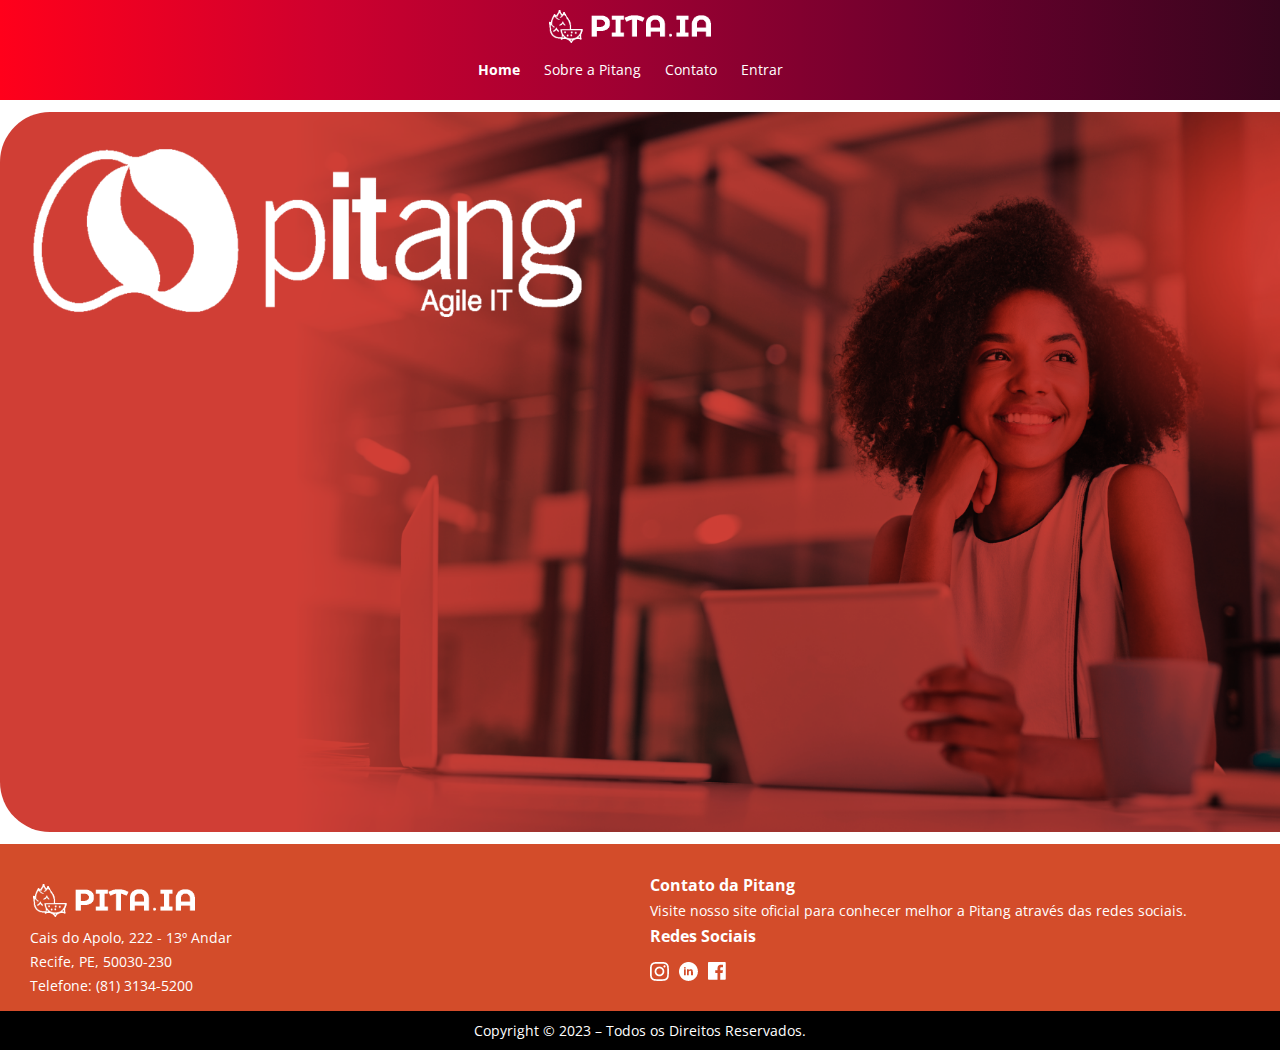
<file: index.html>
<!DOCTYPE html>
<html lang="pt-br">
<head>
    <meta charset="UTF-8">
    <meta name="viewport" content="width=device-width, initial-scale=1.0">
    <title>Home - Pitang</title>
    <link rel="stylesheet" href="styles/style.css">
    <link rel="shortcut icon" href="images/pitang-favicon.png" type="image/x-icon">
    <link href="https://fonts.googleapis.com/css?family=Palanquin+Dark" rel="stylesheet">
    <link href="https://fonts.googleapis.com/css?family=Open+Sans" rel="stylesheet">
</head>
<body>
    <header>
        <nav>
            <a class="link_da_pitang" href="https://www.pitang.com/">
                <img class="logo" src="images/pitang-logo2.png" alt="logo da pitang">
            </a>
        </nav>
        <nav class="navbar">
            <a href="index.html" rel="next" target="_self"><strong>Home</strong></a>
            <a href="sobre-a-pitang.html" rel="next" target="_self">Sobre a Pitang</a>
            <a href="contato.html" rel="next" target="_self">Contato</a>
            <a href="entrar.html" rel="next" target="_self">Entrar</a>
        </nav>
    </header>

    <div>
        <img class="pitang" src="images/Grupo 22078.png" alt="Imagem da Pitang" height="720" width="1370">
    </div>
    
    <footer class="rodape">
        <div class="rodape-div-1">
            <div class="rodape-div-1-coluna">
                <img src="images/pitang-logo2.png" alt="logo pitang" title="Pitang" class="logo1">
                <p>Cais do Apolo, 222 - 13º Andar</p>
                <p>Recife, PE, 50030-230</p>
                <p>Telefone: (81) 3134-5200</p>
            </div>
        </div>
        <div class="rodape-div-2">
            <div class="rodape-div-2-coluna">
                <h3>Contato da Pitang</h3>
                <p>Visite nosso site oficial para conhecer melhor a Pitang através das redes sociais.</p>
                <div class="redes_sociais_brancas informacoes_de_contato">
                    <h3 class="redes_titulo">Redes Sociais</h3>
                    <p class="links">
                        <a href="https://www.instagram.com/pitang_agileit/" target="_blank">
                            <img src="images/instagram.png" alt="Instagram">
                        </a>
                        <a href="https://br.linkedin.com/company/pitang" target="_blank">
                            <img src="images/-linkedin.png" alt="LinkedIn">
                        </a>
                        <a href="https://www.facebook.com/pitangagileit/?locale=pt_BR" target="_blank">
                            <img src="images/-facebook.png" alt="Facebook">
                        </a>
                    </p>
                </div>
            </div>
        </div>
        <p class="rodape-direitos">Copyright © 2023 – Todos os Direitos Reservados.</p>
    </footer>
</body>
</html>
</file>
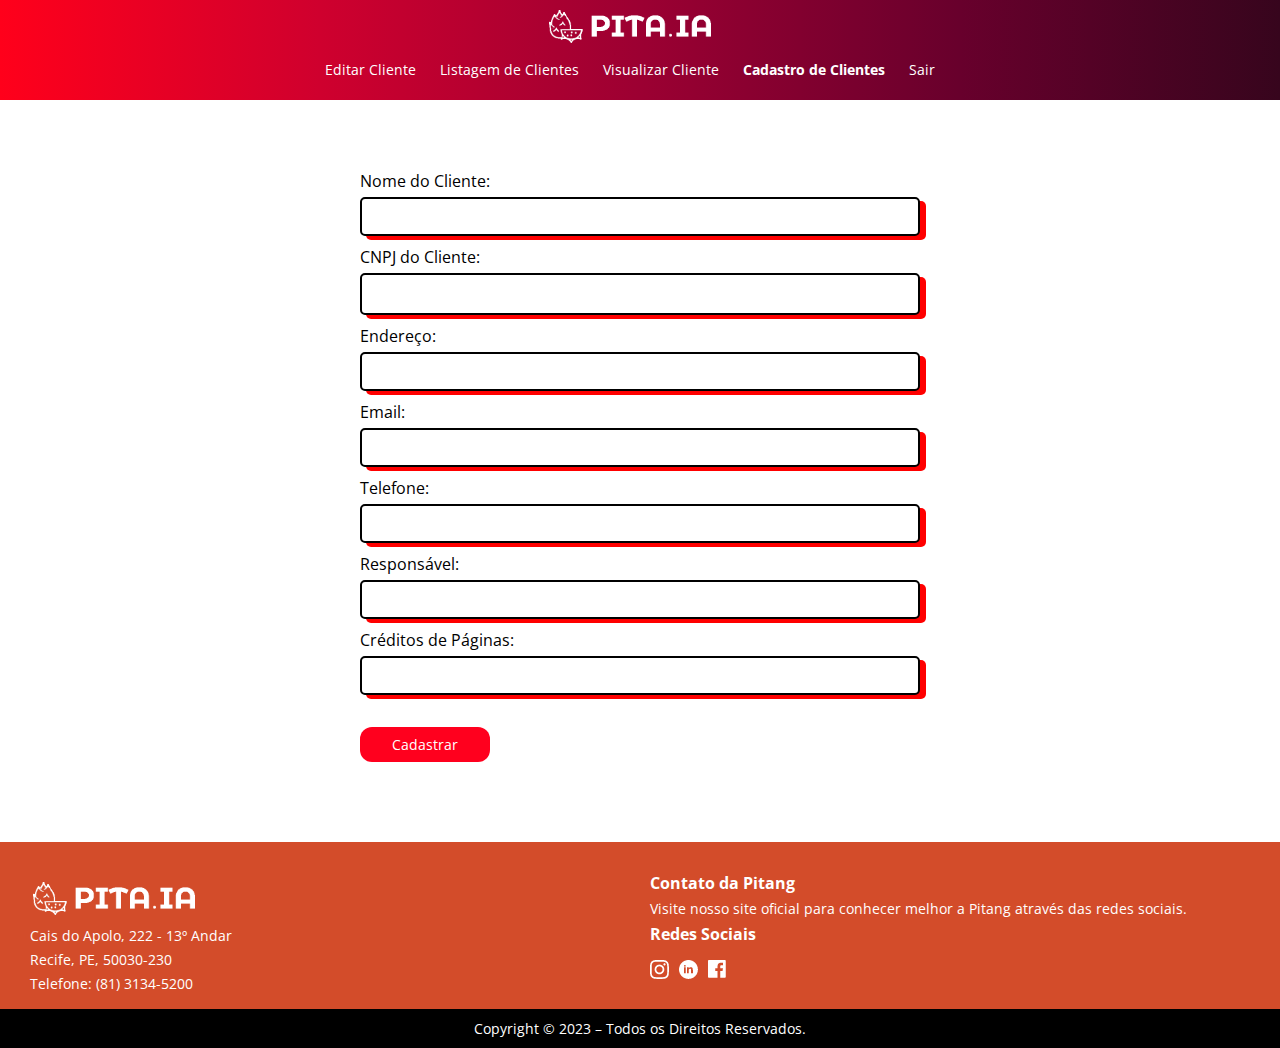
<file: cadastro-cliente.html>
<!DOCTYPE html>
<html lang="pt-br">
<head>
    <!-- Configuração da codificação de caracteres -->
    <meta charset="UTF-8">

    <!-- Configuração de exibição em dispositivos móveis -->
    <meta name="viewport" content="width=device-width, initial-scale=1.0">

    <!-- Título da página exibido na aba do navegador -->
    <title>Cadastro de Cliente - Pitang</title>

    <!-- Vinculação do arquivo CSS para estilização -->
    <link rel="stylesheet" href="styles/style.css">

    <!-- Ícone da página exibido na aba do navegador -->
    <link rel="shortcut icon" href="images/pitang-favicon.png" type="image/x-icon">
    <link href="https://fonts.googleapis.com/css?family=Palanquin+Dark" rel="stylesheet">
    <link href="https://fonts.googleapis.com/css?family=Open+Sans" rel="stylesheet">
</head>
<body>
    <header>
        <nav>
            <a class="link_da_pitang" href="https://www.pitang.com/"><img class="logo" src="images/pitang-logo2.png" alt="logo da pitang"</a>
        </nav>

        <nav class="navbar">
            <a href="editar-cliente.html" id="editarClienteLink" rel="next" target="_self">Editar Cliente</a>
            <a href="listagem-clientes.html" class="linkpaginas" rel="next" target="_self">Listagem de Clientes</a>
            <a href="visualizar-cliente.html" id="visualizacaoClienteLink" rel="next" target="_self">Visualizar Cliente</a>
            <a href="cadastro-cliente.html" rel="next" target="_self"><strong>Cadastro de Clientes</strong></a>
            <a href="index.html" rel="next" target="_self"> Sair </a>
    </nav>

    </header>
  

    
    <!-- Conteúdo principal -->
    <main>
        <!-- Título principal da página (exibe "Cadastro de Cliente") -->
        

        <!-- Formulário de cadastro de cliente -->
        <form id="cadastroClienteForm">
            <!-- Campos do formulário -->
            <p><label for="nomeCliente">Nome do Cliente:</label>
            <input type="nome" id="nomeCliente">
</p>
           <p><label for="cnpjCliente">CNPJ do Cliente:</label>
            <input type="cnpj" id="cnpjCliente" pattern="\d{2}\.\d{3}\.\d{3}/\d{4}-\d{2}" title="Digite um CNPJ válido no formato XX.XXX.XXX/XXXX-XX"></p> 

            <p><label for="enderecoCliente">Endereço:</label>
            <input type="endereco" id="enderecoCliente"></p>

           <p><label for="emailCliente">Email:</label>
            <input type="email" id="emailCliente"></p> 

            <p><label for="telefoneCliente">Telefone:</label>
            <input type="tel" id="telefoneCliente"></p>

            <p><label for="responsavelCliente">Responsável:</label>
            <input type="responsavel" id="responsavelCliente"></p>

            <p><label for="creditosPaginas">Créditos de Páginas:</label>
            <input type="credito" id="creditosPaginas"></p>
<br>
            <!-- Botão para cadastrar cliente -->
            <button id="submit" type="button">Cadastrar</button>

            <script>
                const submit = document.getElementById("submit"); // Correção aqui

                submit.addEventListener("click", function () {
                    window.location.href = `listagem-clientes.html`;
                });


            </script>

        </form>
    </main>
    <!-- Vinculação do arquivo JavaScript -->
    <script src="js/script.js"></script>
</body>

<footer class="rodape">
    <div class="rodape-div-1">
        <div class="rodape-div-1-coluna">
            <img src="images/pitang-logo2.png" alt="logo pitang" title="Pitang" class="logo1">
            <p>Cais do Apolo, 222 - 13º Andar</p>
            <p>Recife, PE, 50030-230</p>
            <p>Telefone: (81) 3134-5200</p>
        </div>
    </div>
    <div class="rodape-div-2">
        <div class="rodape-div-2-coluna">
            <h3>Contato da Pitang</h3>
            <p>Visite nosso site oficial para conhecer melhor a Pitang através das redes sociais.</p>
            <div class="redes_sociais_brancas informacoes_de_contato">
                <h3 class="redes_titulo">Redes Sociais</h3>
                <p class="links">
                    <a href="https://www.instagram.com/pitang_agileit/" target="_blank">
                        <img src="images/instagram.png" alt="Instagram">
                    </a>
                    <a href="https://br.linkedin.com/company/pitang" target="_blank">
                        <img src="images/-linkedin.png" alt="LinkedIn">
                    </a>
                    <a href="https://www.facebook.com/pitangagileit/?locale=pt_BR" target="_blank">
                        <img src="images/-facebook.png" alt="Facebook">
                    </a>
                </p>
            </div>
        </div>
    </div>
    <p class="rodape-direitos">Copyright © 2023 – Todos os Direitos Reservados.</p>
</footer>


</html>
</file>
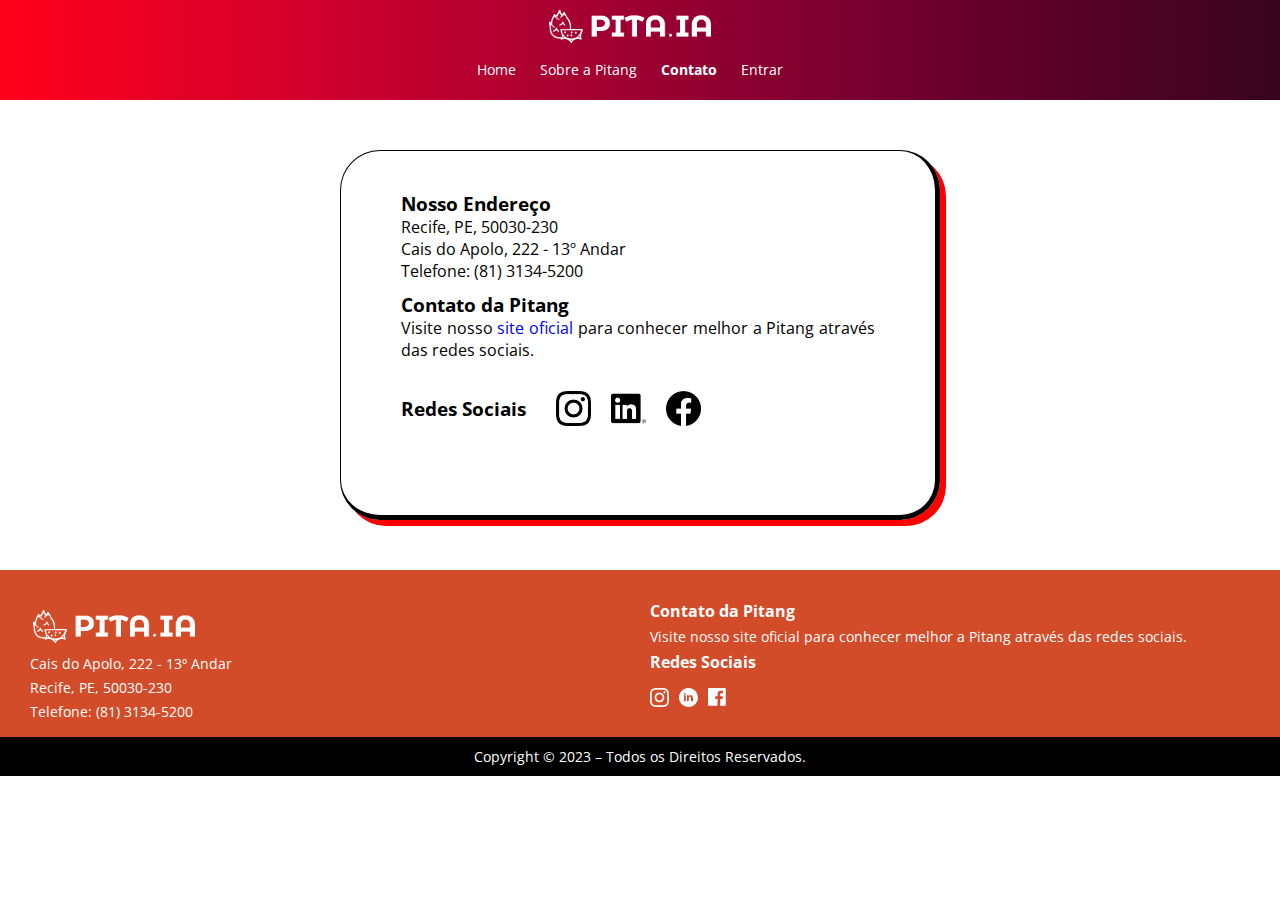
<file: contato.html>
<!DOCTYPE html>
<html lang="pt-br">
<head>
    <meta charset="UTF-8">
    <meta name="viewport" content="width=device-width, initial-scale=1.0">
    <title>Contato</title>
    <link rel="stylesheet" href="styles/style.css">
    <link rel="shortcut icon" href="images/pitang-favicon.png" type="image/x-icon">
    <link href="https://fonts.googleapis.com/css?family=Palanquin+Dark" rel="stylesheet">
    <link href="https://fonts.googleapis.com/css?family=Open+Sans" rel="stylesheet">
</head>
<body>
    <header>
        <nav>
            <a class="link_da_pitang" href="https://www.pitang.com/">
                <img class="logo" src="images/pitang-logo2.png" alt="logo da pitang">
            </a>
        </nav>
        <nav class="navbar">
            <a href="index.html" rel="next" target="_self">Home</a>
            <a href="sobre-a-pitang.html" rel="next" target="_self">Sobre a Pitang</a>
            <a href="contato.html" rel="next" target="_self"><strong>Contato</strong></a>
            <a href="entrar.html" rel="next" target="_self" class="linkpaginas">Entrar</a>
        </nav>
    </header>
    <main class="informacoes">
        <div class="informacoes_de_contato">
            <h3>Nosso Endereço</h3>
            <p>Recife, PE, 50030-230</p>
            <p>Cais do Apolo, 222 - 13º Andar</p>
            <p>Telefone: (81) 3134-5200</p>
        </div>
        
        <div class="informacoes_de_contato">
            <h3>Contato da Pitang</h3>
            <p>Visite nosso <a href="https://www.pitang.com/">site oficial</a> para conhecer melhor a Pitang através das redes sociais.</p>
        </div>
        
        <div class="redes_sociais">
            <h3 class="redes_titulo">Redes Sociais</h3>
            <p class="links">
                <a href="https://www.instagram.com/pitang_agileit/" target="_blank">
                    <img src="images/002-instagram.png" alt="Instagram"
                </a>
                <a href="https://br.linkedin.com/company/pitang" target="_blank">
                    <img src="images/005-linkedin.png" alt="LinkedIn">
                </a>
                <a href="https://www.facebook.com/pitangagileit/?locale=pt_BR" target="_blank">
                    <img src="images/004-facebook-1.png" alt="Facebook">
                </a>
            </p>
        </div>
    </main>
    <footer class="rodape">
        <div class="rodape-div-1">
            <div class="rodape-div-1-coluna">
                <img src="images/pitang-logo2.png" alt="logo pitang" title="Pitang" class="logo1">
                <p>Cais do Apolo, 222 - 13º Andar</p>
                <p>Recife, PE, 50030-230</p>
                <p>Telefone: (81) 3134-5200</p>
            </div>
        </div>
        <div class="rodape-div-2">
            <div class="rodape-div-2-coluna">
                <h3>Contato da Pitang</h3>
                <p>Visite nosso site oficial para conhecer melhor a Pitang através das redes sociais.</p>
                <div class="redes_sociais_brancas informacoes_de_contato">
                    <h3 class="redes_titulo">Redes Sociais</h3>
                    <p class="links">
                        <a href="https://www.instagram.com/pitang_agileit/" target="_blank">
                            <img src="images/instagram.png" alt="Instagram">
                        </a>
                        <a href="https://br.linkedin.com/company/pitang" target="_blank">
                            <img src="images/-linkedin.png" alt="LinkedIn">
                        </a>
                        <a href="https://www.facebook.com/pitangagileit/?locale=pt_BR" target="_blank">
                            <img src="images/-facebook.png" alt="Facebook">
                        </a>
                    </p>
                </div>
            </div>
        </div>
        <p class="rodape-direitos">Copyright © 2023 – Todos os Direitos Reservados.</p>
    </footer>
    
    
</body>
</html>
</file>
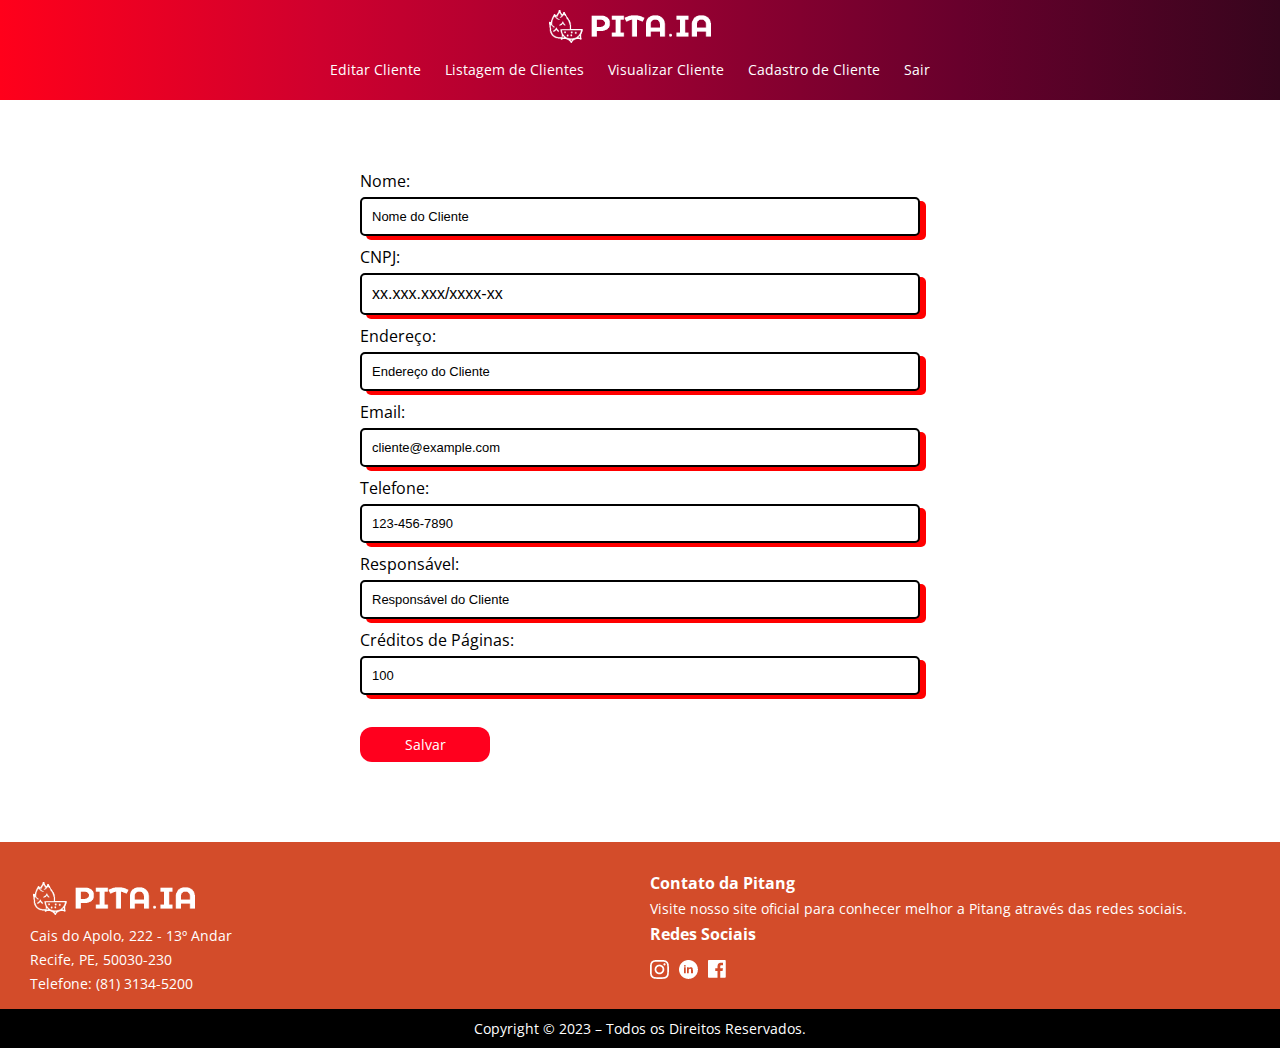
<file: editar-cliente.html>
<!DOCTYPE html>
<html lang="pt-br">
<head>
    <!-- Configuração da codificação de caracteres -->
    <meta charset="UTF-8">

    <!-- Configuração de exibição em dispositivos móveis -->
    <meta name="viewport" content="width=device-width, initial-scale=1.0">

    <!-- Vinculação do arquivo CSS para estilização -->
    <link rel="stylesheet" href="styles/style.css">

    <!-- Título da página exibido na aba do navegador -->
    <title>Editar Cliente</title>
    <link rel="shortcut icon" href="images/pitang-favicon.png" type="imagens/favicon.ico">
    <link href="https://fonts.googleapis.com/css?family=Palanquin+Dark" rel="stylesheet">
    <link href="https://fonts.googleapis.com/css?family=Open+Sans" rel="stylesheet">
</head>
<body>
    <!-- Barra de navegação -->
        <nav>
            <a class="link_da_pitang" href="https://www.pitang.com/"><img class="logo" src="images/pitang-logo2.png" alt="logo da pitang"</a>
        </nav>
        
        <nav class="navbar">
            <a href="editar-cliente.html" id="editarClienteLink" rel="next" target="_self">Editar Cliente</a>
        <a href="listagem-clientes.html" class="linkpaginas" rel="next" target="_self">Listagem de Clientes</a>
        <a href="visualizar-cliente.html" id="visualizacaoClienteLink" rel="next" target="_self">Visualizar Cliente</a>
        <a href="cadastro-cliente.html" rel="next" target="_self">Cadastro de Cliente</a>
        <a href="index.html" rel="next" target="_self"> Sair </a>
            <!-- Links ocultos que serão usados dinamicamente. -->
            <a href="#" id="visualizacaoClienteLink" style="display: none;">Visualizar Cliente</a>
            <a href="#" id="editarClienteLink" style="display: none;"><strong>Editar Cliente</strong></a>
        </nav>    
   
    <!-- Conteúdo principal -->
    <main>
       <div>
         <!-- Formulário de edição de cliente -->
         <form id="editarClienteForm">
            <!-- Campos do formulário -->
            <p><label for="nomeCliente">Nome:</label>
            <input type="nome" id="nomeCliente"></p>

            <p><label for="cnpjCliente">CNPJ:</label>
            <input type="cnpj" id="cnpjCliente"></p>

            
            <p><label for="enderecoCliente">Endereço:</label>
            <input type="endereco" id="enderecoCliente"></p>

            <p><label for="emailCliente">Email:</label>
            <input type="email" id="emailCliente"></p>

            <p><label for="telefoneCliente">Telefone:</label>
            <input type="tel" id="telefoneCliente"></p>

           <p><label for="responsavelCliente">Responsável:</label>
            <input type="responsavel" id="responsavelCliente"></p> 

           <p><label for="creditosPaginas">Créditos de Páginas:</label>
            <input type="credito" id="creditosPaginas"></p> 
            <br>
            <!-- Botão para salvar as alterações -->
            <button id="salvarBtn">Salvar</button>

       </div>
            <!-- Script para evitar o envio do formulário e redirecionar o usuário após o envio -->
            <script>
                document.getElementById("editarClienteForm").addEventListener("submit", function (e) {
                    // Evite que o formulário seja enviado (recarregamento da página)
                    e.preventDefault();
                    
                    // Redirecione o usuário para a página de listagem de clientes após o envio do formulário
                    window.location.href = "listagem-clientes.html";
                });
            </script>
        </form>
    </main>


   

    <!-- Script para preencher os campos do formulário com os dados do cliente -->
    <script>
        // Recuperar os parâmetros da URL
        const urlParams = new URLSearchParams(window.location.search);
        const nome = urlParams.get("nome");
        const cnpj = urlParams.get("cnpj");
        const endereco = urlParams.get("endereco");
        const email = urlParams.get("email");
        const telefone = urlParams.get("telefone");
        const responsavel = urlParams.get("responsavel");
        const creditosPaginas = urlParams.get("creditosPaginas");

        // Preencher os campos com os dados do cliente
        document.getElementById("nomeCliente").value = nome || "Nome do Cliente";
        document.getElementById("cnpjCliente").value = cnpj || "xx.xxx.xxx/xxxx-xx";
        document.getElementById("enderecoCliente").value = endereco || "Endereço do Cliente";
        document.getElementById("emailCliente").value = email || "cliente@example.com";
        document.getElementById("telefoneCliente").value = telefone || "123-456-7890";
        document.getElementById("responsavelCliente").value = responsavel || "Responsável do Cliente";
        document.getElementById("creditosPaginas").value = creditosPaginas || "100";
    </script>

<footer class="rodape">
    <div class="rodape-div-1">
        <div class="rodape-div-1-coluna">
            <img src="images/pitang-logo2.png" alt="logo pitang" title="Pitang" class="logo1">
            <p>Cais do Apolo, 222 - 13º Andar</p>
            <p>Recife, PE, 50030-230</p>
            <p>Telefone: (81) 3134-5200</p>
        </div>
    </div>
    <div class="rodape-div-2">
        <div class="rodape-div-2-coluna">
            <h3>Contato da Pitang</h3>
            <p>Visite nosso site oficial para conhecer melhor a Pitang através das redes sociais.</p>
            <div class="redes_sociais_brancas informacoes_de_contato">
                <h3 class="redes_titulo">Redes Sociais</h3>
                <p class="links">
                    <a href="https://www.instagram.com/pitang_agileit/" target="_blank">
                        <img src="images/instagram.png" alt="Instagram">
                    </a>
                    <a href="https://br.linkedin.com/company/pitang" target="_blank">
                        <img src="images/-linkedin.png" alt="LinkedIn">
                    </a>
                    <a href="https://www.facebook.com/pitangagileit/?locale=pt_BR" target="_blank">
                        <img src="images/-facebook.png" alt="Facebook">
                    </a>
                </p>
            </div>
        </div>
    </div>
    <p class="rodape-direitos">Copyright © 2023 – Todos os Direitos Reservados.</p>
</footer>


</html>
</file>
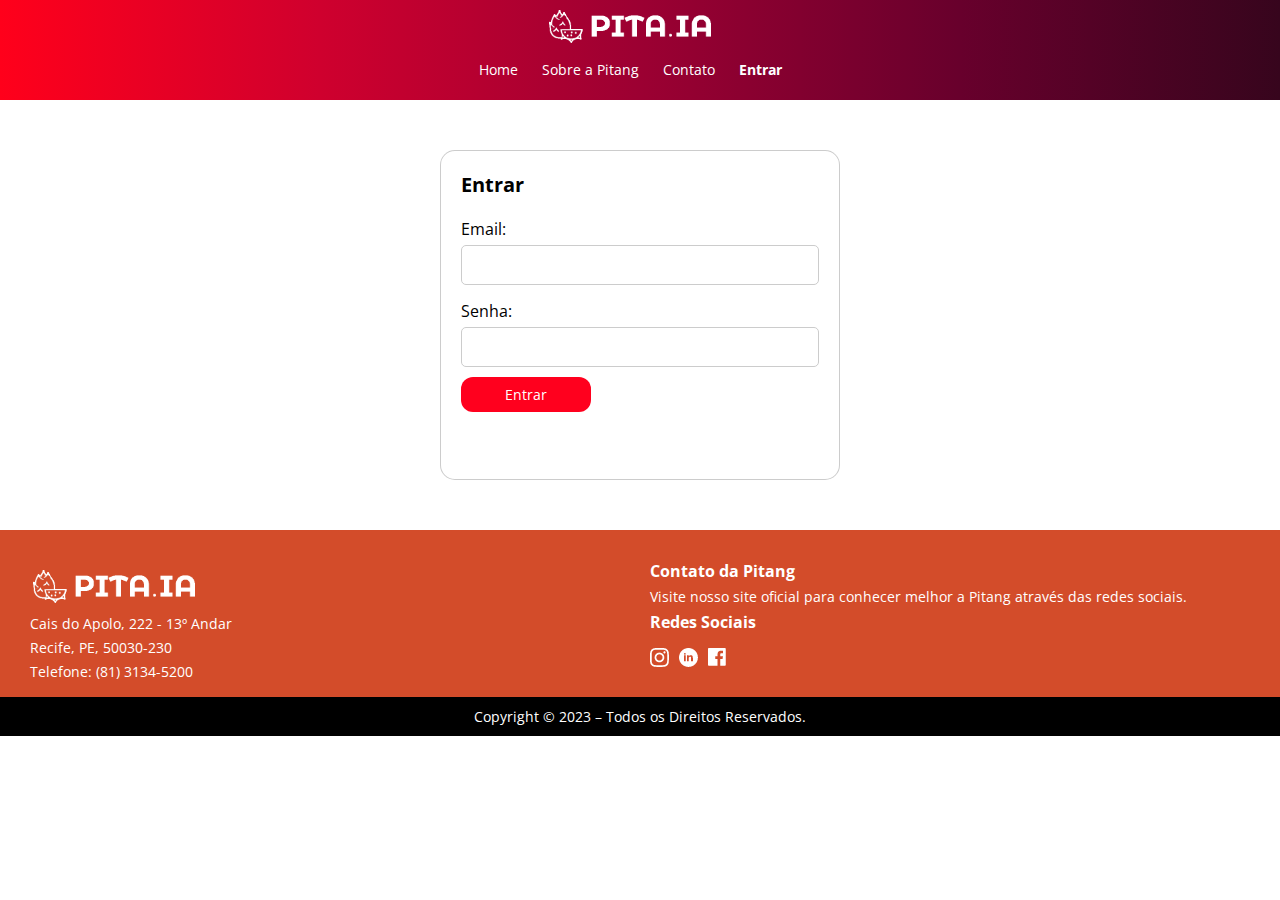
<file: entrar.html>
<!DOCTYPE html>
<html lang="pt-br">
<head>
    <meta charset="UTF-8">
    <meta name="viewport" content="width=device-width, initial-scale=1.0">
    <title>Entrar - Pitang</title>
    <link rel="stylesheet" href="styles/style.css">
    <link rel="shortcut icon" href="images/pitang-favicon.png" type="image/x-icon">
    <link href="https://fonts.googleapis.com/css?family=Palanquin+Dark" rel="stylesheet">
    <link href="https://fonts.googleapis.com/css?family=Open+Sans" rel="stylesheet">
    
    <style>
        /* Estilo CSS para os campos de entrada */
        input[type="text"],
        input[type="password"] {
            width: 100%;
            padding: 10px;
            margin-bottom: 10px;
            border: 1px solid #ccc;
            border-radius: 5px;
            font-size: 16px;
        }
    </style>
</head>
<body>
    <header>
        <nav>
            <a class="link_da_pitang" href="https://www.pitang.com/"><img class="logo" src="images/pitang-logo2.png" alt="logo da pitang"</a>
        </nav>
        
        <nav class="navbar">
            <a href="index.html" rel="next" target="_self">Home</a>
            <a href="sobre-a-pitang.html" rel="next" target="_self">Sobre a Pitang</a>
            <a href="contato.html" rel="next" target="_self">Contato</a>
            <a href="entrar.html" rel="next" target="_self"><strong>Entrar</strong></a>
           
           
        </nav>    
    </header>
    
    <main class="Login">
        <h1 class="entrar">Entrar</h1>
        
        <form>
            
            <label for="email">Email:</label>

            <input type="text" id="email" name="email">
            
            <label for="senha">Senha:</label>
            <input type="password" id="senha" name="senha">

            <button id="entrarBtn">Entrar</button>
        </form>
    </main>

    

    <script>
         // Adiciona um evento de clique ao botão "Entrar"
        document
            .getElementById("entrarBtn")
            .addEventListener("click", function (event) {
            // Redireciona o usuário para a página de listagem de clientes
            event.preventDefault();
            window.location.href = "listagem-clientes.html";
        });
    </script>        
    
    
    <!-- Inclui o arquivo JavaScript externo para a funcionalidade da página. -->
   <script src="js/script.js"></script>

</body>

<footer class="rodape">
    <div class="rodape-div-1">
        <div class="rodape-div-1-coluna">
            <img src="images/pitang-logo2.png" alt="logo pitang" title="Pitang" class="logo1">
            <p>Cais do Apolo, 222 - 13º Andar</p>
            <p>Recife, PE, 50030-230</p>
            <p>Telefone: (81) 3134-5200</p>
        </div>
    </div>
    <div class="rodape-div-2">
        <div class="rodape-div-2-coluna">
            <h3>Contato da Pitang</h3>
            <p>Visite nosso site oficial para conhecer melhor a Pitang através das redes sociais.</p>
            <div class="redes_sociais_brancas informacoes_de_contato">
                <h3 class="redes_titulo">Redes Sociais</h3>
                <p class="links">
                    <a href="https://www.instagram.com/pitang_agileit/" target="_blank">
                        <img src="images/instagram.png" alt="Instagram">
                    </a>
                    <a href="https://br.linkedin.com/company/pitang" target="_blank">
                        <img src="images/-linkedin.png" alt="LinkedIn">
                    </a>
                    <a href="https://www.facebook.com/pitangagileit/?locale=pt_BR" target="_blank">
                        <img src="images/-facebook.png" alt="Facebook">
                    </a>
                </p>
            </div>
        </div>
    </div>
    <p class="rodape-direitos">Copyright © 2023 – Todos os Direitos Reservados.</p>
</footer>
</html>
</file>
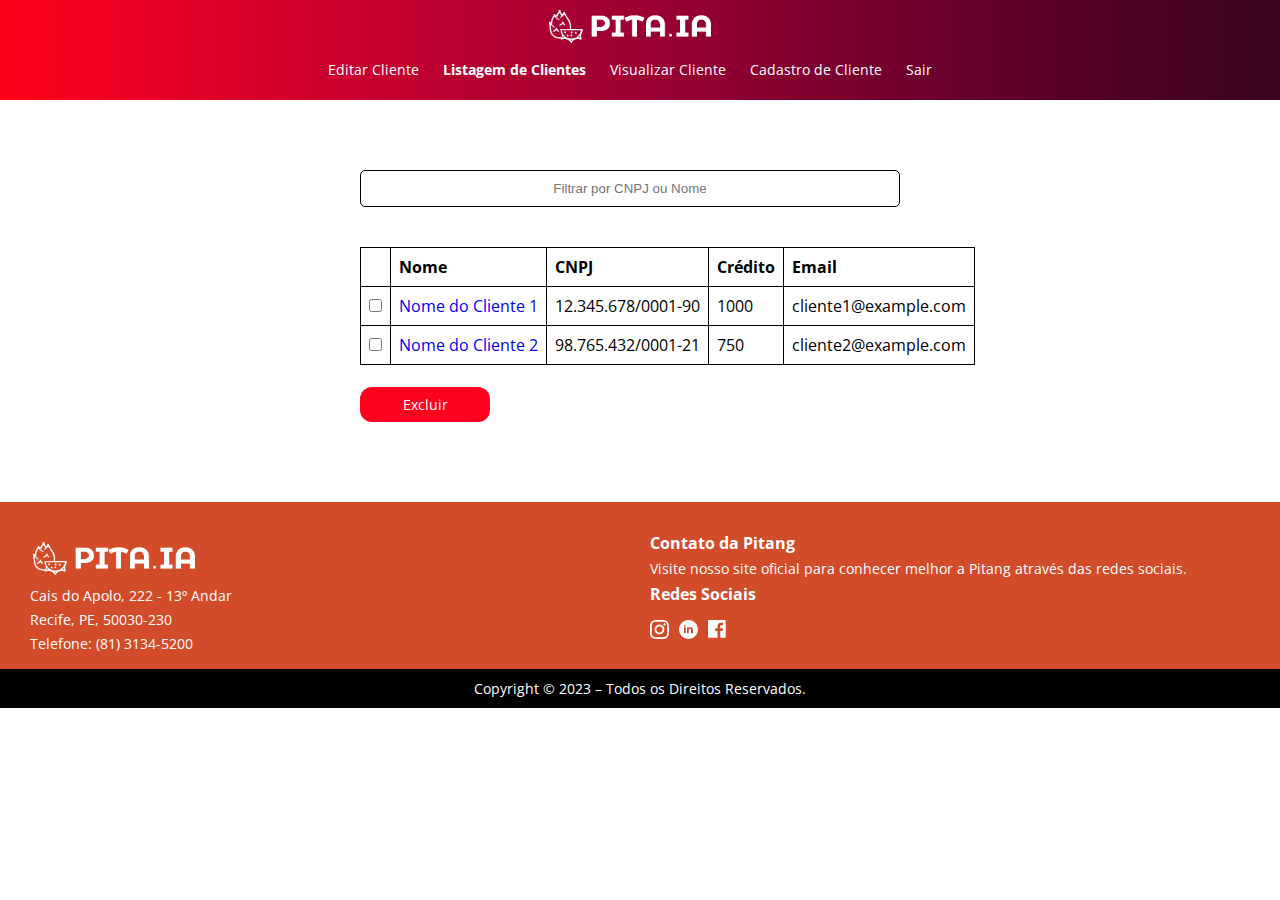
<file: listagem-clientes.html>
<!DOCTYPE html>
<html lang="pt-br">
<head>
    <meta charset="UTF-8">
    <meta name="viewport" content="width=device-width, initial-scale=1.0">
    <title>Listagem de Clientes - Pitang</title>
    <link rel="stylesheet" href="styles/style.css">
    <link rel="shortcut icon" href="images/pitang-favicon.png" type="image/x-icon">
    <link href="https://fonts.googleapis.com/css?family=Palanquin+Dark" rel="stylesheet">
    <link href="https://fonts.googleapis.com/css?family=Open+Sans" rel="stylesheet">
    
</head>
<body>
    <header>
        <nav>
            <a class="link_da_pitang" href="https://www.pitang.com/"><img class="logo" src="images/pitang-logo2.png" alt="logo da pitang"</a>
        </nav>
        
        <nav class="navbar">
        <!-- Links de navegação -->
        <a href="editar-cliente.html" id="editarClienteLink" rel="next" target="_self">Editar Cliente</a>
        <a href="listagem-clientes.html" class="linkpaginas" rel="next" target="_self"><strong>Listagem de Clientes</strong></a>
        <a href="visualizar-cliente.html" id="visualizacaoClienteLink" rel="next" target="_self">Visualizar Cliente</a>
        <a href="cadastro-cliente.html" rel="next" target="_self">Cadastro de Cliente</a>
        <a href="index.html" rel="next" target="_self"> Sair </a>
        
       
    </nav>
</header>
    
    <!-- Conteúdo principal -->
    <main>
        <!-- Título da página -->
        
        <!-- Div para o botão de filtro e botões de ação -->
        <div id="buttonAndFilter" class="filtro">
            <!-- Campo de filtro por CNPJ ou Nome -->
            <input type="text" id="filtroCnpjNome" placeholder="Filtrar por CNPJ ou Nome">

           
           

            <!-- Script para redirecionar o usuário para a página de cadastro de cliente -->
            <script>
                const cadastrarClienteBtn = document.getElementById("cadastrarClienteBtn");
                cadastrarClienteBtn.addEventListener("click", function () {
                    window.location.href = "cadastro-cliente.html";
                });
            </script>
        </div>

        <!-- Tabela de listagem de clientes -->
        <table id="listaClientes">
            <thead>
                <tr>
                    <!-- Coluna vazia para checkboxes -->
                    <th></th>

                    <!-- Títulos das colunas -->
                    <th>Nome</th>
                    <th>CNPJ</th>
                    <th>Crédito</th>
                    <th>Email</th>
                </tr>
            </thead>        
            <tbody>
                <!-- Exemplos de clientes fictícios com checkboxes -->
                <tr>
                    <td><input type="checkbox" class="selecionarCliente" value="ID_DO_CLIENTE"></td>
                    <td><a href="visualizar-cliente.html" data-cliente-id="1">Nome do Cliente 1</a></td>
                    <td>12.345.678/0001-90</td>
                    <td>1000</td>
                    <td>cliente1@example.com</td>
                </tr>
                <tr>
                    <td><input type="checkbox" class="selecionarCliente" value="ID_DO_CLIENTE"></td>
                    <td><a href="visualizar-cliente.html" data-cliente-id="2">Nome do Cliente 2</a></td>
                    <td>98.765.432/0001-21</td>
                    <td>750</td>
                    <td>cliente2@example.com</td>
                </tr>
                <!-- Adicione mais exemplos de clientes conforme necessário -->
            </tbody>
        </table>
<br>
         <!-- Botão para excluir clientes selecionados -->
         <button id="excluirClientesBtn">Excluir</button>

    </main>



    <!-- Inclusão do arquivo JavaScript para funcionalidades -->
    <script src="js/script.js"></script>
</body>

<footer class="rodape">
    <div class="rodape-div-1">
        <div class="rodape-div-1-coluna">
            <img src="images/pitang-logo2.png" alt="logo pitang" title="Pitang" class="logo1">
            <p>Cais do Apolo, 222 - 13º Andar</p>
            <p>Recife, PE, 50030-230</p>
            <p>Telefone: (81) 3134-5200</p>
        </div>
    </div>
    <div class="rodape-div-2">
        <div class="rodape-div-2-coluna">
            <h3>Contato da Pitang</h3>
            <p>Visite nosso site oficial para conhecer melhor a Pitang através das redes sociais.</p>
            <div class="redes_sociais_brancas informacoes_de_contato">
                <h3 class="redes_titulo">Redes Sociais</h3>
                <p class="links">
                    <a href="https://www.instagram.com/pitang_agileit/" target="_blank">
                        <img src="images/instagram.png" alt="Instagram">
                    </a>
                    <a href="https://br.linkedin.com/company/pitang" target="_blank">
                        <img src="images/-linkedin.png" alt="LinkedIn">
                    </a>
                    <a href="https://www.facebook.com/pitangagileit/?locale=pt_BR" target="_blank">
                        <img src="images/-facebook.png" alt="Facebook">
                    </a>
                </p>
            </div>
        </div>
    </div>
    <p class="rodape-direitos">Copyright © 2023 – Todos os Direitos Reservados.</p>
</footer>
</html>
</file>
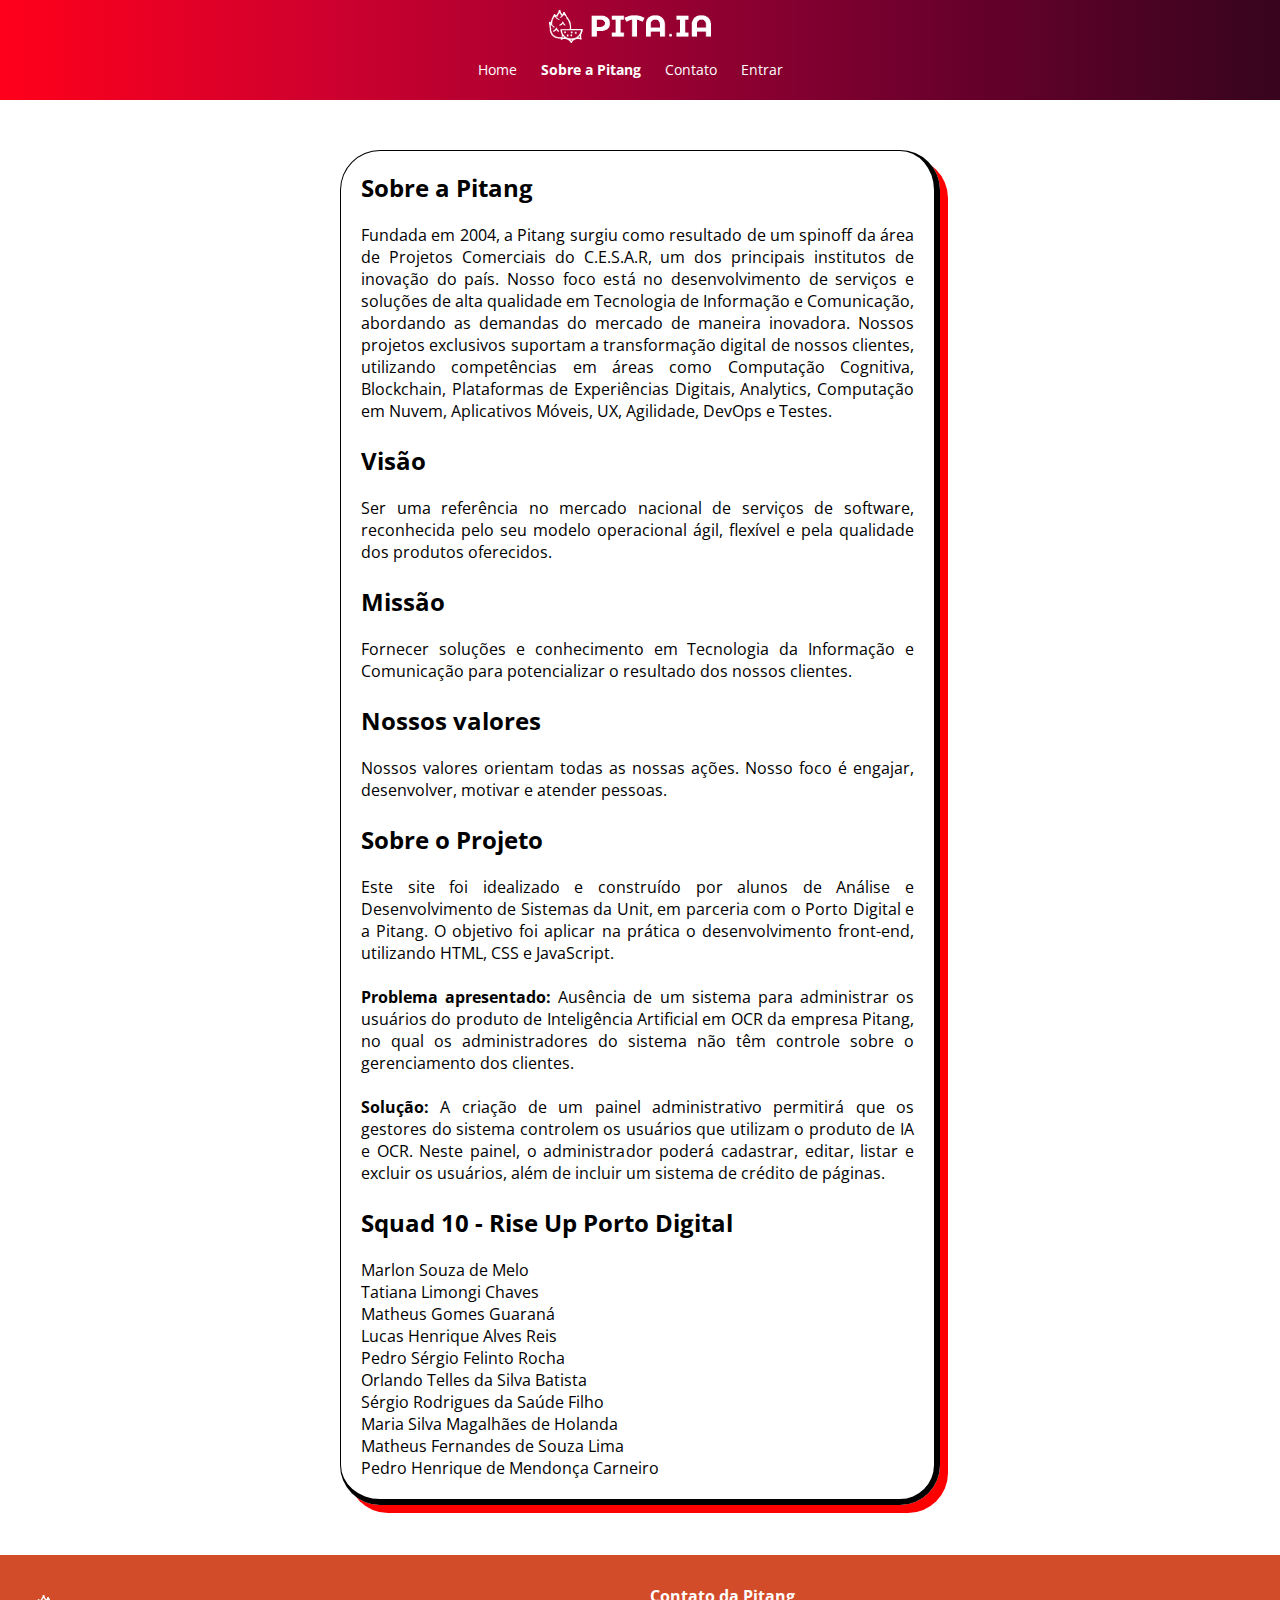
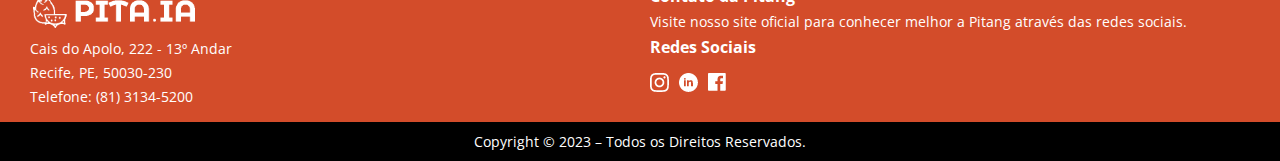
<file: sobre-a-pitang.html>
<!DOCTYPE html>
<html lang="pt-br">
<head>
    <meta charset="UTF-8">
    <meta name="viewport" content="width=device-width, initial-scale=1.0">
    <title>Sobre a Pitang</title>
    <link rel="stylesheet" href="styles/style.css">
    <link rel="shortcut icon" href="images/pitang-favicon.png" type="imagens/favicon.ico">
    <link href="https://fonts.googleapis.com/css?family=Palanquin+Dark" rel="stylesheet">
    <link href="https://fonts.googleapis.com/css?family=Open+Sans" rel="stylesheet">

</head>
<body>
    <header>
   <nav>
    <a class="link_da_pitang" href="https://www.pitang.com/"><img class="logo" src="images/pitang-logo2.png" alt="logo da pitang"</a>
    </nav>
    
    <nav class="navbar">
        <a href="index.html" rel="next" target="_self">Home</a>
        <a href="sobre-a-pitang.html" rel="next" target="_self"><strong>Sobre a Pitang</strong></a>
        <a href="contato.html" rel="next" target="_self">Contato</a>
        <a href="entrar.html" rel="next" target="_self" >Entrar</a>
        
    </nav>
</header>
    <main class="sobrepitang">
        <div class="Texto_sobre">
            <div>
                <h1>Sobre a Pitang</h1>
                <p class="textobb">Fundada em 2004, a Pitang surgiu como resultado de um spinoff da área de Projetos Comerciais do C.E.S.A.R, um dos principais institutos de inovação do país. Nosso foco está no desenvolvimento de serviços e soluções de alta qualidade em Tecnologia de Informação e Comunicação, abordando as demandas do mercado de maneira inovadora. Nossos projetos exclusivos suportam a transformação digital de nossos clientes, utilizando competências em áreas como Computação Cognitiva, Blockchain, Plataformas de Experiências Digitais, Analytics, Computação em Nuvem, Aplicativos Móveis, UX, Agilidade, DevOps e Testes.</p>
                <br/>
                <h1>Visão</h1>
                <p>Ser uma referência no mercado nacional de serviços de software, reconhecida pelo seu modelo operacional ágil, flexível e pela qualidade dos produtos oferecidos.</p>
                <br/>
                <h1>Missão</h1>
                <p>Fornecer soluções e conhecimento em Tecnologia da Informação e Comunicação para potencializar o resultado dos nossos clientes.</p>
                <br/>
                <h1>Nossos valores</h1>
                <p>Nossos valores orientam todas as nossas ações. Nosso foco é engajar, desenvolver, motivar e atender pessoas.</p>
                <br/>
            
                <h1>Sobre o Projeto</h1>
                <p>Este site foi idealizado e construído por alunos de Análise e Desenvolvimento de Sistemas da Unit, em parceria com o Porto Digital e a Pitang. O objetivo foi aplicar na prática o desenvolvimento front-end, utilizando HTML, CSS e JavaScript.</p>
                <br/>
                <p><strong>Problema apresentado:</strong> Ausência de um sistema para administrar os usuários do produto de Inteligência Artificial em OCR da empresa Pitang, no qual os administradores do sistema não têm controle sobre o gerenciamento dos clientes.</p>
                <br/>
                <p><strong>Solução:</strong> A criação de um painel administrativo permitirá que os gestores do sistema controlem os usuários que utilizam o produto de IA e OCR. Neste painel, o administrador poderá cadastrar, editar, listar e excluir os usuários, além de incluir um sistema de crédito de páginas.</p>
                <br/>
            
                <h1>Squad 10 - Rise Up Porto Digital</h1>
                <p>Marlon Souza de Melo<br>
                Tatiana Limongi Chaves<br>
                Matheus Gomes Guaraná<br>
                Lucas Henrique Alves Reis<br>
                Pedro Sérgio Felinto Rocha<br>
                Orlando Telles da Silva Batista<br>
                Sérgio Rodrigues da Saúde Filho<br>
                Maria Silva Magalhães de Holanda<br>
                Matheus Fernandes de Souza Lima<br>
                
                Pedro Henrique de Mendonça Carneiro</p>
            </div>
            
            
    </main>



    <footer class="rodape">
        <div class="rodape-div-1">
            <div class="rodape-div-1-coluna">
                <img src="images/pitang-logo2.png" alt="logo pitang" title="Pitang" class="logo1">
                <p>Cais do Apolo, 222 - 13º Andar</p>
                <p>Recife, PE, 50030-230</p>
                <p>Telefone: (81) 3134-5200</p>
            </div>
        </div>
        <div class="rodape-div-2">
            <div class="rodape-div-2-coluna">
                <h3>Contato da Pitang</h3>
                <p>Visite nosso site oficial para conhecer melhor a Pitang através das redes sociais.</p>
                <div class="redes_sociais_brancas informacoes_de_contato">
                    <h3 class="redes_titulo">Redes Sociais</h3>
                    <p class="links">
                        <a href="https://www.instagram.com/pitang_agileit/" target="_blank">
                            <img src="images/instagram.png" alt="Instagram">
                        </a>
                        <a href="https://br.linkedin.com/company/pitang" target="_blank">
                            <img src="images/-linkedin.png" alt="LinkedIn">
                        </a>
                        <a href="https://www.facebook.com/pitangagileit/?locale=pt_BR" target="_blank">
                            <img src="images/-facebook.png" alt="Facebook">
                        </a>
                    </p>
                </div>
            </div>
        </div>
        <p class="rodape-direitos">Copyright © 2023 – Todos os Direitos Reservados.</p>
    </footer>
</html>
</file>
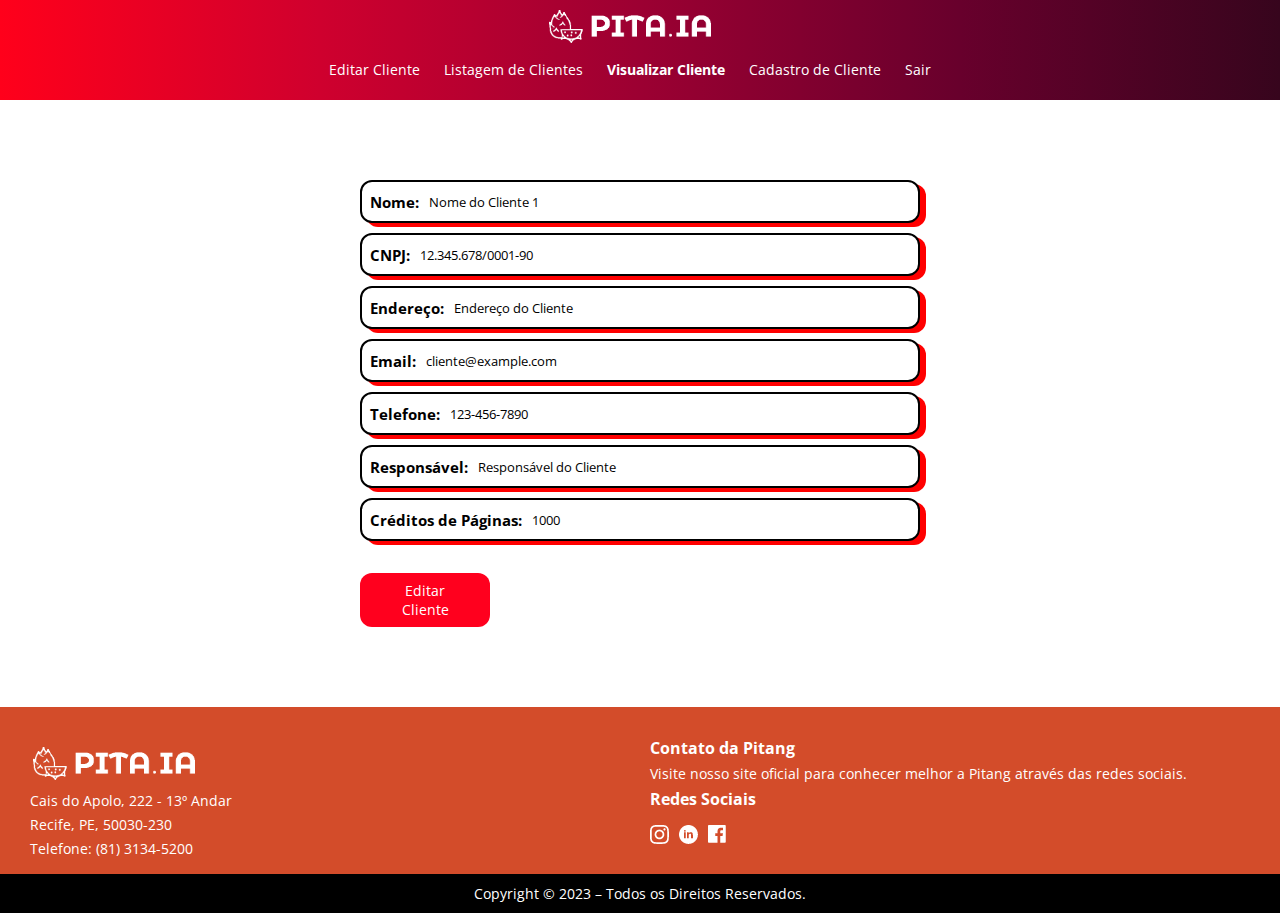
<file: visualizar-cliente.html>
<!DOCTYPE html>
<html lang="pt-br">
<head>
    <meta charset="UTF-8">
    <meta name="viewport" content="width=device-width, initial-scale=1.0">
    <title>Visualização do Cliente</title>
    <link rel="stylesheet" href="styles/style.css">
    <link rel="shortcut icon" href="images/pitang-favicon.png" type="image/x-icon">
    <link href="https://fonts.googleapis.com/css?family=Open+Sans" rel="stylesheet">
    <link href="https://fonts.googleapis.com/css?family=Palanquin+Dark" rel="stylesheet">
</head>
<body>

    <nav>
        <a class="link_da_pitang" href="https://www.pitang.com/"><img class="logo" src="images/pitang-logo2.png" alt="logo da pitang"</a>
    </nav>
    
    <nav class="navbar">
        <a href="editar-cliente.html" id="editarClienteLink" rel="next" target="_self">Editar Cliente</a>
        <a href="listagem-clientes.html" class="linkpaginas" rel="next" target="_self">Listagem de Clientes</a>
        <a href="visualizar-cliente.html" id="visualizacaoClienteLink" rel="next" target="_self"><strong>Visualizar Cliente</strong></a>
        <a href="cadastro-cliente.html" rel="next" target="_self">Cadastro de Cliente</a>
        <a href="index.html" rel="next" target="_self"> Sair </a>
        <a href="#" id="editarClienteLink" style="display: none;">Editar Cliente</a>
        <a href="#" id="visualizacaoClienteLink" style="display: none;">Visualizar Cliente</a>
        <a href="#" id="editarClienteLink" style="display: none;">Editar Cliente</a>
    </nav>
    
    <main>

        <div>
            <p class="infoCampo"><strong>Nome:</strong> <span id="nomeCliente"></span><br></p>
            <p class="infoCampo"><strong>CNPJ:</strong> <span id="cnpjCliente"></span></p>
            <p class="infoCampo"><strong>Endereço:</strong> <span id="enderecoCliente"></span></p>
            <p class="infoCampo"><strong>Email:</strong> <span id="emailCliente"></span></p>
            <p class="infoCampo"><strong>Telefone:</strong> <span id="telefoneCliente"></span></p>
            <p class="infoCampo"><strong>Responsável:</strong> <span id="responsavelCliente"></span></p>
            <p class="infoCampo"><strong>Créditos de Páginas:</strong> <span id="creditosPaginas"></span></p>
            <br>
        </div>                       
   
        <button id="editarClienteBtn">Editar Cliente</button>
   
        <script>
            const editarClienteBtn = document.getElementById("editarClienteBtn");
            
            editarClienteBtn.addEventListener("click", function () {
                window.location.href = `editar-cliente.html`;
            });
        </script>
    </main>
   
    <!-- Inclui o arquivo JavaScript externo para a funcionalidade da página. -->
    <script src="js/script.js"></script>
    <!-- Script para carregar os detalhes do cliente ao carregar a página. -->
    <script>
        document.addEventListener("DOMContentLoaded", function () {
            // Recupera o parâmetro "clienteId" da URL.
            const urlParams = new URLSearchParams(window.location.search);
            const clienteId = urlParams.get("clienteId");

            // Exemplo de preenchimento fictício (substitua pelo seu código real):
            const cliente = {
                nome: "Nome do Cliente 1",
                cnpj: "12.345.678/0001-90",
                endereco: "Endereço do Cliente",
                email: "cliente@example.com",
                telefone: "123-456-7890",
                responsavel: "Responsável do Cliente",
                creditosPaginas: 1000,
            };

            // Preenche os elementos HTML com os detalhes do cliente.
            document.getElementById("nomeCliente").textContent = cliente.nome;
            document.getElementById("cnpjCliente").textContent = cliente.cnpj;
            document.getElementById("enderecoCliente").textContent = cliente.endereco;
            document.getElementById("emailCliente").textContent = cliente.email;
            document.getElementById("telefoneCliente").textContent = cliente.telefone;
            document.getElementById("responsavelCliente").textContent = cliente.responsavel;
            document.getElementById("creditosPaginas").textContent = cliente.creditosPaginas;
        });
    </script>
</body>

<footer class="rodape">
    <div class="rodape-div-1">
        <div class="rodape-div-1-coluna">
            <img src="images/pitang-logo2.png" alt="logo pitang" title="Pitang" class="logo1">
            <p>Cais do Apolo, 222 - 13º Andar</p>
            <p>Recife, PE, 50030-230</p>
            <p>Telefone: (81) 3134-5200</p>
        </div>
    </div>
    <div class="rodape-div-2">
        <div class="rodape-div-2-coluna">
            <h3>Contato da Pitang</h3>
            <p>Visite nosso site oficial para conhecer melhor a Pitang através das redes sociais.</p>
            <div class="redes_sociais_brancas informacoes_de_contato">
                <h3 class="redes_titulo">Redes Sociais</h3>
                <p class="links">
                    <a href="https://www.instagram.com/pitang_agileit/" target="_blank">
                        <img src="images/instagram.png" alt="Instagram">
                    </a>
                    <a href="https://br.linkedin.com/company/pitang" target="_blank">
                        <img src="images/-linkedin.png" alt="LinkedIn">
                    </a>
                    <a href="https://www.facebook.com/pitangagileit/?locale=pt_BR" target="_blank">
                        <img src="images/-facebook.png" alt="Facebook">
                    </a>
                </p>
            </div>
        </div>
    </div>
    <p class="rodape-direitos">Copyright © 2023 – Todos os Direitos Reservados.</p>
</footer>
</html>
</file>
<file: styles/style.css>
/* Define o conteúdo para preencher toda a largura e altura da página */
html, body {
    width: 100%;
    height: 100%;
    margin: 0;
    padding: 0;
}




/* Define a fonte 'arimo' e seu arquivo de fonte. */
@font-face {
    font-family: 'arimo';
    src: url('Arimo-VariableFont_wght.ttf');
}

/* Estilos globais para redefinir margens, preenchimentos e caixa-modelo em todos os elementos. */
* {
    margin: 0;
    padding: 0;
    box-sizing: border-box;
}

/* Estilos para o corpo da página, incluindo a cor de fundo, fonte e cor do texto. */
body {
    /*background: #e47137a4;*/
    background: #fff;
    
    font-family:  sans-serif;
    color: #333;
}

/* Barra de navegação universal (todas as telas) */
nav{
    padding: 0px;
    background-image: linear-gradient(to left, #37051d, #68002c, #9c0032, #cf002e, #ff001b);
    height: 50px;
    
}

.pitang {
    margin: 12px auto; 
    display: block;
    border-radius: 50px;
    text-align: center;
}

.logo{
    padding-top: 10px;
    padding-bottom: 2px;
    height: 45px;
}

.link_da_pitang{
    display: flex;
    justify-content: center;
    text-align: center;

}

.navbar {
    font-family: 'Open Sans', sans-serif;
    background-image: linear-gradient(to left, #37051d, #68002c, #9c0032, #cf002e, #ff001b);
    padding-top: 8px;
    text-align: center;
}
nav a {
    color: #fff; /* Cor do texto para links */
    text-decoration: none;
    font-size: 13.5px;
    margin-right: 20px;
    
}
/* Fim dos estilos para barra de navegação universal */
#filtroCnpjNome {
    width: calc(100% - 20px); /* Ajuste a largura conforme necessário */
    padding: 10px;
    margin-bottom: 20px;
    border: 1px solid #000000;
    border-radius: 5px;
    box-sizing: border-box; /* Inclui a largura da borda no cálculo da largura total */
    
    text-align: center;
}
/*Estilos para a página de listagem de cliente*/
#listaClientes{
    background-color: #ffffff;
    font-family: 'Open Sans';
    border-radius: 12px;
    white-space: nowrap;
}

.filtro {

display: flex;
    
}


#pageTitleListagem{
    font-family: 'Open Sans';
    color: #000000;
    font-weight: normal;
}
/*Fim dos estilos para listagem do cliente*/

/* Estilos para a seção principal (main), incluindo margens, preenchimento, cor de fundo, borda arredondada e sombra. */
main {
    margin: 50px auto; /* Alterado para centralizar verticalmente e horizontalmente */
    padding: 20px;
    max-width: 600px;
    font-family: 'Open Sans';
    color: #000;
}
/* Estilos específicos para a página de visualizar cliente*/
#dadosCliente{
    font-family: 'Open Sans';
    color: #000000;
    margin-left: 700px;
}

#clienteDetails{
    text-align: center;
}
#cnpjCampo{
    font-family: 'Open Sans';
    font-size: 17px;
    padding-right: 200px;
    padding-top: 25px;
    max-width: 300px;
    color: #000000;
    border-radius: 12px;
    height: 70px;
    text-align: center;
   
    
}
#cnpjCliente{
    color: #000000;
}

#nomeCampo{
    font-family: 'Open Sans';
    font-size: 15px;
    color: #f8f8ff;
    text-align: left;
}

#nomeCliente{
    color: #000000;
    font-size: 13px;
    text-align: left;
    margin-right: 200px;
}
#enderecoCampo{
    font-family: 'Open Sans';
    font-size: 15px;
    color: #000000;
    border-radius: 12px;
    height: 43px;
    text-align: left;
    padding-left: 8px;
    background:#ff001b;
    padding-top: 10px;
    
}
#enderecoCliente{
    color: #000000;
    font-size: 13px;
    max-width: 800px;
    display: inline-block;
}
#emailCampo{
    font-family: 'Open Sans';
    color: #000000;
    background: #ff001b;
    border-radius: 12px;
    height: 43px;
    font-size: 15px;
    text-align: left;
    padding-left: 8px;
    padding-top: 10px;
    margin-top: 13px;
}
#emailCliente{
    font-size: 13px;
    color: #000000;
}
#telefoneCampo{
    font-family: 'Open Sans';
    color: #000000;
    background: #ff001b;
    border-radius: 12px;
    font-size: 15px;
    height: 43px;
    text-align: left;
    padding-left: 8px;
    padding-top: 10px;
    margin-top: 13px;
}
#telefoneCliente{
    font-size: 13px;
    color: #000000;
}
#responsavelCliente{
    font-size: 13px;
    color: #000000;
}
#creditosPaginas{
    font-size: 13px;
    color: #000000;
}
#responsavelCampo{
    font-family: 'Open Sans';
    color: #ffffff;
    background: #ff001b;
    border-radius: 12px;
    height: 43px;
    text-align: left;
    padding-left: 8px;
    padding-top: 10px;
    margin-top: 13px;
}
#creditosPaginasCampo{
    font-family: 'Open Sans';
    color: #000000;
    background: #ff001b;
    border-radius: 12px;
    height: 43px;
    text-align: left;
    padding-left: 8px;
    padding-top: 10px;
    margin-top: 13px;
}
/* Fim dos estilos para a página de visualizar cliente */

/*Estilos para a página de Login*/
form label {
    font-weight: bold;
    display: block;
    margin-bottom: 5px;
    font-family: 'Open Sans';
    font-weight: normal;
}

.Login{
    padding: 20px;
    max-width: 400px;
    margin-left: 550px;
    height: 330px;
    border-radius: 15px;
    color:#000000;
    border-width: 1px;
    border-color: #00000033;
    border-style: solid;
    margin-top: 20px;
    margin-bottom: 59px;
    background-color: #ffffff;
    margin: 50px auto; /* Alterado para centralizar verticalmente e horizontalmente */
}
.entrar{
    font-family: 'Open Sans';
    font-weight: bolder;
    font-size: 20px;
}
/*Fim dos estilos da página de login*/
/*Estilos para a página editar*/
#pageTitleEditar{
    color: #000000;
    font-family: 'Open Sans';
    font-weight: lighter;
    margin-top: -37px;
}
/*estilos para pagina de sobre a pitang*/
.sobrepitang{
    /*background-color: #ffffff;*/
    border-style: solid;
    border-width: 1px;
    border-right-width: 6px;
    border-bottom-width: 6px;
    border-radius: 40px;
    box-shadow: 8px 8px 0px #ff0000;
    font-family: 'Open Sans';
    color:#000000;
    
    text-align: justify; /* Alinha o texto justificado */
    
}
/*fim estilo sobre a pitang*/

/*Estilos da página de contato*/
.informacoes{
    border-style: solid;
    border-width: 1px;
    border-right-width: 5px;
    border-bottom-width: 5px;
    border-radius: 40px;
    box-shadow: 6px 6px 0px #ff0000;
    height: 370px;
    color: #000000;
    font-family: 'Open Sans';
    
    padding: 40px 60px;
    text-align: justify; /* Alinha o texto justificado */
    

}

.informacoes div{
    margin-bottom: 10px;
    gap: 20px;
}
/* Estilos para a seção de redes sociais */
.redes_sociais {
    margin-top: 30px;
    display: flex;
    align-items: end;
}

/* Estilos para o título das redes sociais */
.redes_titulo {
    padding-bottom: 10px;
    /* Centraliza o título horizontalmente */
    display: flex;
    text-align: end;
}

/* Estilos para os ícones das redes sociais */
.redes_sociais a {
    display: inline-block;
    margin: 0 10px; /* Espaçamento entre os ícones */
}

.links{
    display: flex;
}
.redes_sociais img {
    width: 35px; /* Define uma largura padrão para os ícones */
    height: 35px; /* Define uma altura padrão para os ícones */
  
    transition: transform 0.3s ease-in-out; /* Adiciona uma transição suave */
}


/* Efeito de hover nos ícones */
.redes_sociais img:hover {
    transform: scale(1.1); /* Aumenta ligeiramente o tamanho ao passar o mouse */
}










/* Estilos para campos de entrada de texto e número em formulários, incluindo largura, preenchimento, margem inferior, borda e borda arredondada. */
form input[type="text"],
form input[type="number"] {
    width: 100%;
    padding: 10px;
    margin-bottom: 15px;
    border: 1px solid #ccc;
    border-radius: 5px;
}

/* Estilos para botões de envio em formulários, incluindo cor de fundo, cor do texto, remoção de borda, preenchimento, cursor, borda arredondada e margem inferior. */
form button[type="submit"] {
    background-color: #007BFF;
    color: #fff;
    border: none;
    padding: 10px 20px;
    cursor: pointer;
    border-radius: 5px;
    margin-bottom: 20px;
}

/* Estilos para tabelas, incluindo largura, colapso de borda e margem superior. */
table {
    width: 100%;
    border-collapse: collapse;
    margin-top: 20px;
    
}

/* Estilos para células de tabela (th e td), incluindo borda e preenchimento. */
table, th, td {
    border: 1px solid #000000;
}

/* Estilos para cabeçalhos de tabela (th) e células de tabela (td), incluindo preenchimento e alinhamento do texto à esquerda. */
th, td {
    padding: 8px;
    text-align: left;
}

/* Estilos para a entrada de filtro "filtroCnpjNome", incluindo largura, preenchimento, margem inferior, borda e borda arredondada. */



/*Sobre a pitang*/
.Texto_sobre{
    font-family: 'Open Sans';
}

/* Estilos para botões, incluindo cor de fundo, cor do texto, remoção de borda, preenchimento, cursor, borda arredondada, margem inferior e tamanho de fonte. */
button {
    background-color: #ff001e; /* Cor de fundo do botão (vermelho) */
    color: #fff; /* Cor do texto do botão (branco) */
    border: none; /* Remover borda */
    padding: 8px 20px; /* Tamanho dos botões (ajuste conforme necessário) */
    border-radius: 12px; /* Borda arredondada */
    cursor: pointer; /* Cursor de apontar */
    margin-bottom: 10px; /* Espaçamento abaixo do botão */
    font-size: 14px; /* Tamanho da fonte (ajuste conforme necessário) */
    margin-right: 660px; /* Espaçamento entre os botões (ajuste conforme necessário) */
    min-width: 130px;
    font-family: 'Open Sans';
    transition: background-color, 0.15s;
}


/* Estilizar o botão quando passar o mouse sobre ele */
#cadastrarClienteBtn:hover, #excluirClientesBtn:hover, #editarClienteBtn:hover, #salvarBtn:hover, #submit:hover, #entrarBtn:hover{
    background: #ff7c7c; /* Altere a cor quando o mouse estiver sobre o botão */
    color: #ffffff;
}
#editarClienteBtn:active{
    background-color: #ff7c7c;
    
}
/* Estilos para o container dos botões (para alinhá-los lado a lado) */
.botoes {
    display: flex; /* Exibir os botões em uma linha */
    align-items: center; /* Alinhar verticalmente ao centro (opcional) */
}

/* Estilos gerais para campos de entrada de texto e botões, incluindo largura, preenchimento, margem inferior, borda, borda arredondada e tamanho de fonte. */
input[type="nome"],
input[type="email"],
input[type="tel"],
input[type="credito"], input[type="endereco"], input[type="cnpj"], input[type="responsavel"]{
    width: 100%;
    padding: 10px;
    margin-bottom: 10px;
    border: 2px solid #000000;
    box-shadow: 6px 4px 0px #ff0000;
    border-radius: 5px;
    font-size: 16px;
}

/* Estilos para cabeçalhos (h1), incluindo tamanho de fonte e margem inferior. */
h1 {
    font-size: 24px;
    margin-bottom: 20px;
}

/*Estilos para visualizar os dados do cliente */
.infoCampo {
    font-family: 'Open Sans';
    font-size: 15px;
    color: #000000;
    text-align: left;
    padding: 10px 8px; /* Adiciona espaçamento entre o texto e a borda */
    background: #ffffff;
    border-radius: 12px;
    border: 2px solid #000000;
    box-shadow: 6px 4px 0px #ff0000;
    height: 43px;
    margin: 10px 0; /* Adiciona espaçamento entre cada parágrafo */
    display: flex;
    align-items: center; /* Alinha verticalmente o texto e as informações */
    justify-content: flex-start; /* Ajusta o alinhamento para mostrar as informações após o rótulo */
}

.infoCampo strong {
    margin-right: 10px; /* Adiciona espaço entre o rótulo e as informações */
}

.infoCampo span {
    color: #fff;
    font-size: 13px;
    max-width: 800px;
}

/*Fim dos estilos para visualizar os dados do cliente */

/* Estilo para rodapé*/
footer.rodape {
    background-color: #d34c2a;
    color: white;
    font: 14px 'Open Sans', sans-serif;
    padding: 20px;
    display: flex;
    flex-wrap: wrap;
    justify-content: space-between;
    position: relative;
}

.rodape-div-1,
.rodape-div-2 {
    flex: 1;
    padding: 10px;
    margin-bottom: 20px;
    display: flex;
    flex-direction: column;
}

.rodape-div-1 p,
.rodape-div-2 p {
    margin: 5px 0;
}


.redes_sociais.informacoes_de_contato .links a {
    text-decoration: none;
}

.rodape-direitos {
    width: 100%;
    background-color: black;
    padding: 10px;
    margin: 0;
    text-align: center;
    color: white;
    position: absolute;
    bottom: 0;
    left: 0;
}

.redes_sociais_brancas .links a {
    margin-right: 10px;
}

.logo1 {
    padding-top: 10px;
    padding-bottom: 2px;
    padding-left: 3px;
    height: 45px;
}


a {
    text-decoration: none; /* Remove a decoração padrão dos links */
    
}
</file>
